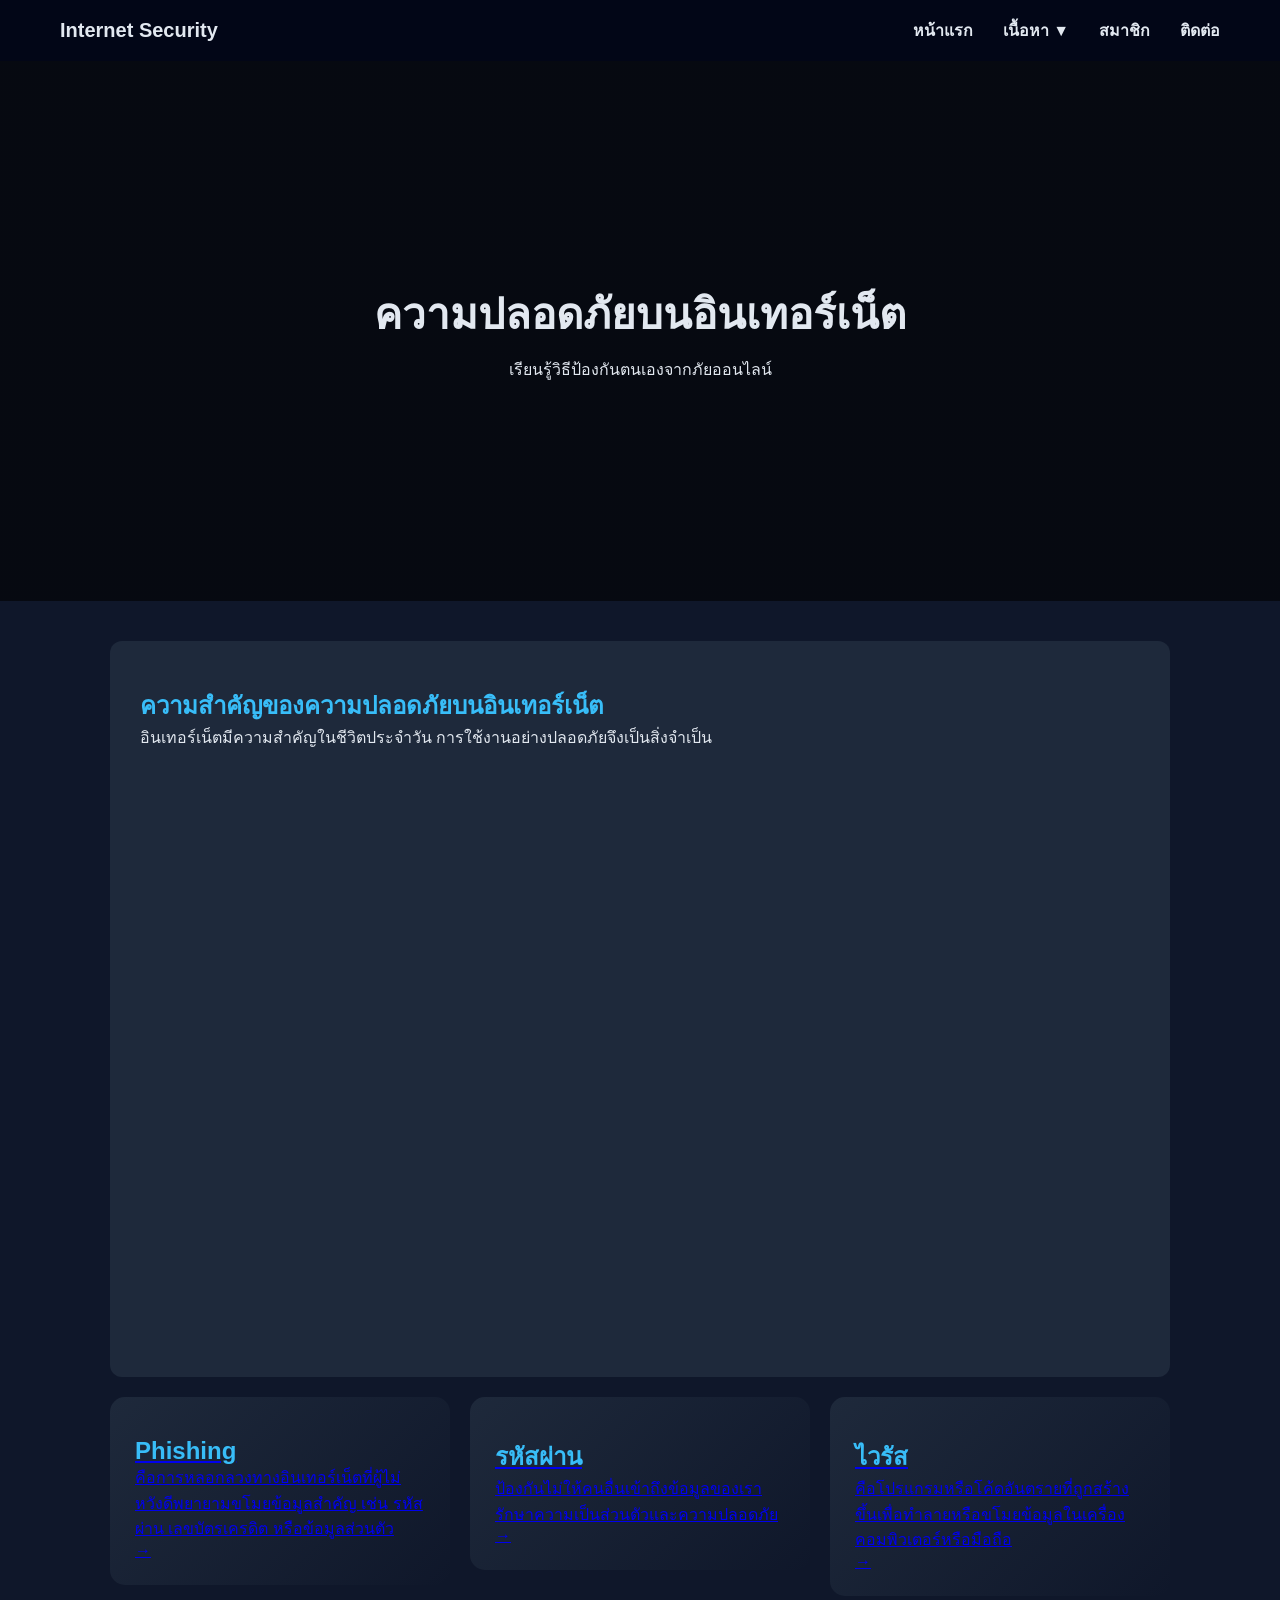
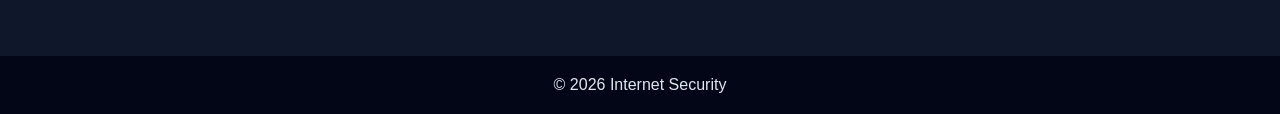
<file: docs/index.html>
<!DOCTYPE html>
<html lang="th">

<head>
    <meta charset="UTF-8">
    <meta name="viewport" content="width=device-width, initial-scale=1.0">
    <title>Internet Security</title>
    <link rel="stylesheet" href="style.css">
</head>

<body>

    <!-- NAVBAR -->
    <nav>
    <h2>Internet Security</h2>

    <div class="hamburger" onclick="toggleMenu()">☰</div>

    <ul class="menu-main">
        <li><a href="index.html">หน้าแรก</a></li>

        <li class="dropdown">
            <a href="#" onclick="toggleDropdown(event)">เนื้อหา ▼</a>
            <ul class="dropdown-menu">
                <li><a href="phishing.html">Phishing</a></li>
                <li><a href="password.html">Password</a></li>
                <li><a href="virus.html">Virus</a></li>
            </ul>
        </li>

        <li><a href="member.html">สมาชิก</a></li>
        <li><a href="contact.html">ติดต่อ</a></li>
    </ul>
</nav>

    <!-- HERO -->
    <div class="hero">
        <div>
            <h1>ความปลอดภัยบนอินเทอร์เน็ต</h1>
            <p>เรียนรู้วิธีป้องกันตนเองจากภัยออนไลน์</p>
        </div>
    </div>

    <!-- CONTENT -->
    <div class="container">
        <div class="card">
            <h2>ความสำคัญของความปลอดภัยบนอินเทอร์เน็ต</h2>
            <p>อินเทอร์เน็ตมีความสำคัญในชีวิตประจำวัน การใช้งานอย่างปลอดภัยจึงเป็นสิ่งจำเป็น</p>
            <iframe class="main-img" src="https://www.youtube.com/embed/7CDGHRnMVbQ" frameborder="0" allowfullscreen>
            </iframe>
        </div>

            <div class="grid">
                <a href="phishing.html" class="card-link">
                    <div class="card pro-card">
                        <h2>Phishing</h2>
                        <p>คือการหลอกลวงทางอินเทอร์เน็ตที่ผู้ไม่หวังดีพยายามขโมยข้อมูลสำคัญ เช่น รหัสผ่าน เลขบัตรเครดิต
                            หรือข้อมูลส่วนตัว</p>
                        <span class="arrow">→</span>
                    </div>
                </a>

                <a href="password.html" class="card-link">
                    <div class="card pro-card">
                        <h2>รหัสผ่าน</h2>
                        <p>ป้องกันไม่ให้คนอื่นเข้าถึงข้อมูลของเรา รักษาความเป็นส่วนตัวและความปลอดภัย</p>
                        <span class="arrow">→</span>
                    </div>
                </a>

                <a href="virus.html" class="card-link">
                    <div class="card pro-card">
                        <h2>ไวรัส</h2>
                        <p>คือโปรแกรมหรือโค้ดอันตรายที่ถูกสร้างขึ้นเพื่อทำลายหรือขโมยข้อมูลในเครื่องคอมพิวเตอร์หรือมือถือ
                        </p>
                        <span class="arrow">→</span>
                    </div>
                </a>
            </div>
        </div>
<script>
function toggleMenu() {
    document.querySelector(".menu-main").classList.toggle("active");
}

function toggleDropdown(e) {
    e.preventDefault();
    let dropdown = e.target.nextElementSibling;
    dropdown.classList.toggle("show");
}
</script>
        <footer class="site-footer">
            © 2026 Internet Security
        </footer>

</body>

</html>
</file>
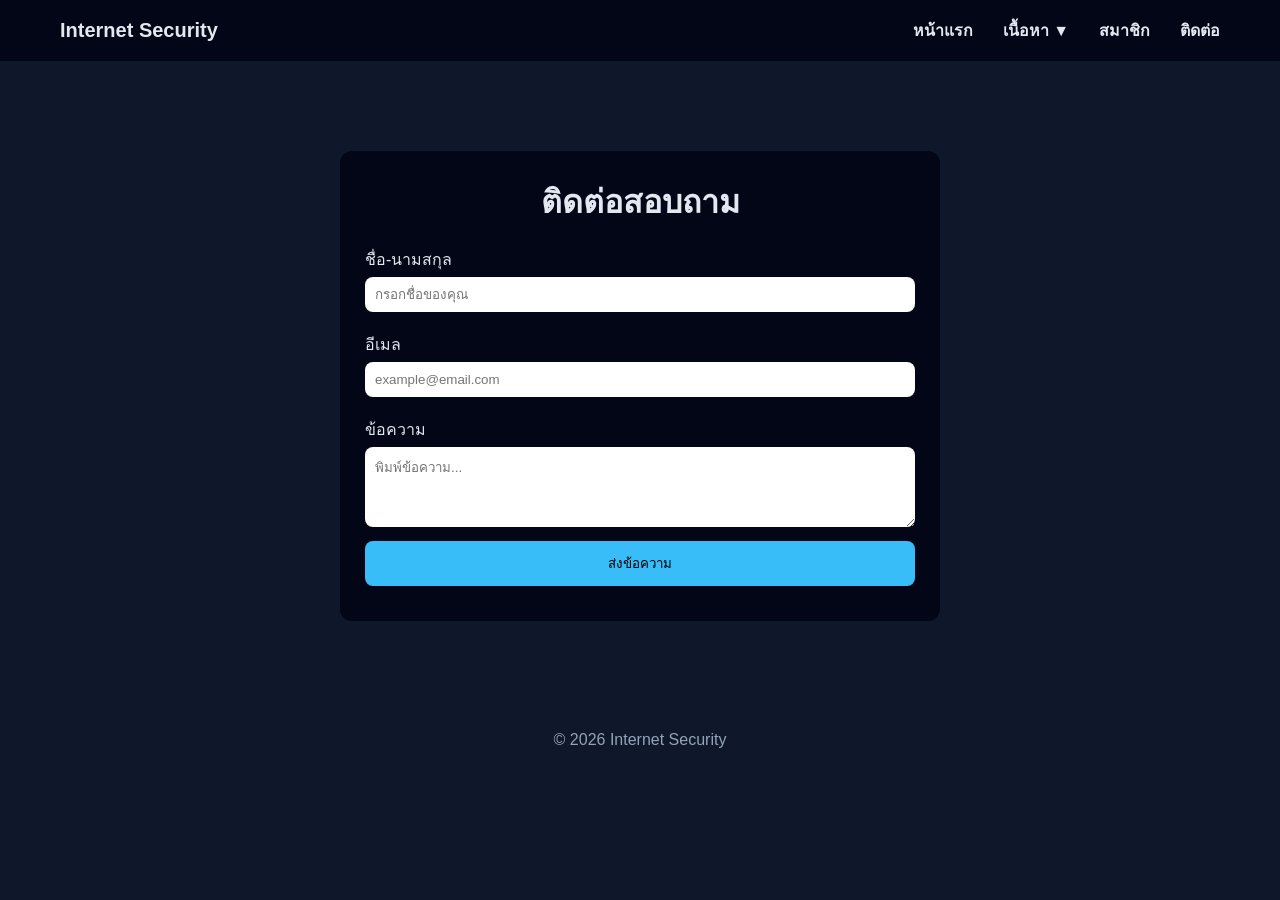
<file: docs/contact.html>
<!DOCTYPE html>
<html lang="th">

<head>
    <meta charset="UTF-8">
    <meta name="viewport" content="width=device-width, initial-scale=1.0">
    <title>Contact</title>

    <link rel="stylesheet" href="style.css">

    <style>
        .form-box {
            max-width: 600px;
            margin: 50px auto;
            background: #020617;
            padding: 25px;
            border-radius: 12px;
            color: #e2e8f0;
        }

        .form-box h1 {
            text-align: center;
            margin-bottom: 20px;
        }

        .form-box label {
            display: block;
            margin: 10px 0 5px;
        }

        .form-box input,
        .form-box textarea {
            width: 100%;
            padding: 10px;
            border-radius: 8px;
            border: none;
            margin-bottom: 10px;
        }

        .form-box button {
            width: 100%;
            padding: 12px;
            border: none;
            border-radius: 8px;
            background: #38bdf8;
            cursor: pointer;
        }

        .form-box button:hover {
            background: #0ea5e9;
        }
    </style>
</head>

<body>

 <nav>
    <h2>Internet Security</h2>

    <div class="hamburger" onclick="toggleMenu()">☰</div>

    <ul class="menu-main">
        <li><a href="index.html">หน้าแรก</a></li>

        <li class="dropdown">
            <a href="#" onclick="toggleDropdown(event)">เนื้อหา ▼</a>
            <ul class="dropdown-menu">
                <li><a href="phishing.html">Phishing</a></li>
                <li><a href="password.html">Password</a></li>
                <li><a href="virus.html">Virus</a></li>
            </ul>
        </li>

        <li><a href="member.html">สมาชิก</a></li>
        <li><a href="contact.html">ติดต่อ</a></li>
    </ul>
</nav>

    <div class="container">

        <div class="form-box">
            <h1>ติดต่อสอบถาม</h1>

            <form onsubmit="submitForm(event)">
                <label>ชื่อ-นามสกุล</label>
                <input type="text" id="name" placeholder="กรอกชื่อของคุณ" required>

                <label>อีเมล</label>
                <input type="email" id="email" placeholder="example@email.com" required>

                <label>ข้อความ</label>
                <textarea rows="4" id="message" placeholder="พิมพ์ข้อความ..." required></textarea>

                <button type="submit">ส่งข้อความ</button>
            </form>

            <p id="status" style="margin-top:10px;"></p>
        </div>

    </div>


    <script>
        function submitForm(e) {
            e.preventDefault();

            let name = document.getElementById("name").value;

            let status = document.getElementById("status");
            status.style.color = "lightgreen";
            status.innerText = "✅ ส่งข้อความสำเร็จ ขอบคุณ " + name;
        }
    </script>
   <script>
function toggleMenu() {
    document.querySelector(".menu-main").classList.toggle("active");
}

function toggleDropdown(e) {
    e.preventDefault();
    let dropdown = e.target.nextElementSibling;
    dropdown.classList.toggle("show");
}
</script>
    <footer style="text-align:center; padding:20px; color:#94a3b8;">
        © 2026 Internet Security
    </footer>
</body>

</html>
</file>
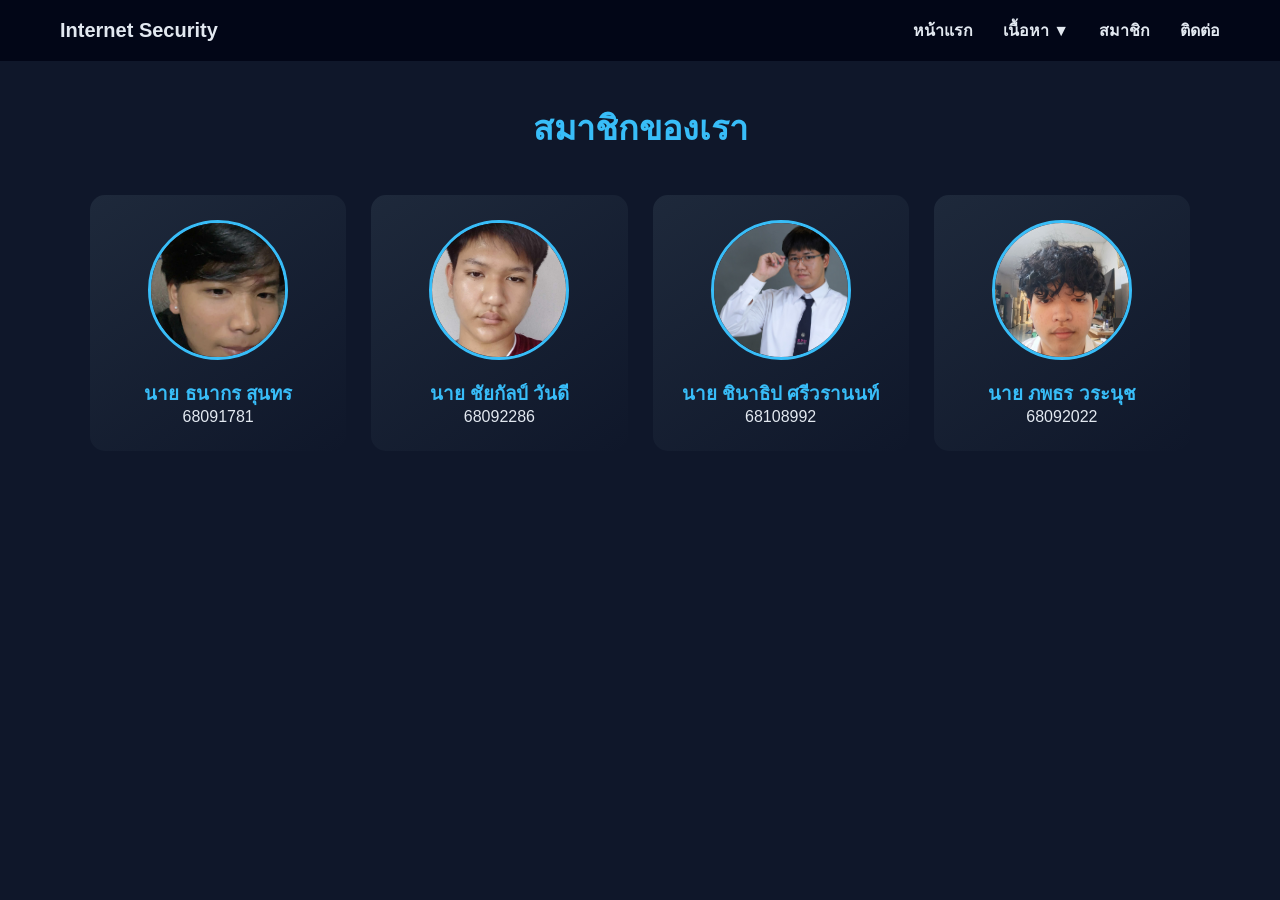
<file: docs/member.html>
<!DOCTYPE html>
<html lang="th">

<head>
    <meta charset="UTF-8">
    <meta name="viewport" content="width=device-width, initial-scale=1.0">
    <title>สมาชิก</title>
    <link rel="stylesheet" href="style.css">

    <style>
        /* ===== TITLE ===== */
        .page-title {
            text-align: center;
            margin: 40px 0;
            font-size: 34px;
            color: #38bdf8;
        }

        /* ===== GRID ===== */
        .grid {
            display: grid;
            grid-template-columns: repeat(auto-fit, minmax(250px, 1fr));
            gap: 25px;
            width: 90%;
            max-width: 1100px;
            margin: auto;
        }

        /* ===== CARD ===== */
        .member-card {
            background: linear-gradient(145deg, #1e293b, #0f172a);
            border-radius: 15px;
            padding: 25px;
            text-align: center;
            transition: 0.4s;
            cursor: pointer;
        }

        .member-card:hover {
            transform: translateY(-10px) scale(1.03);
            box-shadow: 0 15px 40px rgba(0,0,0,0.4);
        }

        .member-card img {
            width: 140px;
            height: 140px;
            object-fit: cover;
            border-radius: 50%;
            margin-bottom: 15px;
            border: 3px solid #38bdf8;
        }

        .member-card h3 {
            color: #38bdf8;
        }

        /* ===== MODAL ===== */
        .modal {
            display: none;
            position: fixed;
            z-index: 2000;
            left: 0;
            top: 0;
            width: 100%;
            height: 100%;
            background: rgba(0,0,0,0.75);
            justify-content: center;
            align-items: center;
        }

        /* 🔥 กล่องใหญ่ขึ้น */
        .modal-content {
            background: #1e293b;
            padding: 40px;
            border-radius: 20px;
            text-align: center;
            width: 90%;
            max-width: 550px;
            position: relative;
            animation: pop 0.3s ease;
        }

        @keyframes pop {
            from {
                transform: scale(0.7);
                opacity: 0;
            }
            to {
                transform: scale(1);
                opacity: 1;
            }
        }

        /* 🔥 รูปใหญ่ขึ้น */
        .modal-content img {
            width: 180px;
            height: 180px;
            border-radius: 50%;
            margin-bottom: 20px;
            border: 4px solid #38bdf8;
        }

        /* 🔥 ตัวหนังสือใหญ่ขึ้น */
        .modal-content h2 {
            font-size: 26px;
            color: #38bdf8;
        }

        .modal-content p {
            font-size: 18px;
            margin-top: 10px;
        }

        .close {
            position: absolute;
            right: 20px;
            top: 15px;
            font-size: 28px;
            cursor: pointer;
        }
    </style>
</head>

<body>

    <!-- NAVBAR -->
  <nav>
    <h2>Internet Security</h2>

    <div class="hamburger" onclick="toggleMenu()">☰</div>

    <ul class="menu-main">
        <li><a href="index.html">หน้าแรก</a></li>

        <li class="dropdown">
            <a href="#" onclick="toggleDropdown(event)">เนื้อหา ▼</a>
            <ul class="dropdown-menu">
                <li><a href="phishing.html">Phishing</a></li>
                <li><a href="password.html">Password</a></li>
                <li><a href="virus.html">Virus</a></li>
            </ul>
        </li>

        <li><a href="member.html">สมาชิก</a></li>
        <li><a href="contact.html">ติดต่อ</a></li>
    </ul>
</nav>

    <!-- TITLE -->
    <h1 class="page-title">สมาชิกของเรา</h1>

    <!-- GRID -->
    <div class="grid">

        <div class="member-card" onclick="openModal('tanakorn')">
            <img src="pic/8d526cfb-7bd1-4ab6-aec5-87c4eb373a5f.jpg">
            <h3>นาย ธนากร สุนทร</h3>
            <p>68091781</p>
        </div>

        <div class="member-card" onclick="openModal('chai')">
            <img src="pic/unnamed.jpg">
            <h3>นาย ชัยกัลป์ วันดี</h3>
            <p>68092286</p>
        </div>

        <div class="member-card" onclick="openModal('china')">
            <img src="pic/b0458208-7d9d-44f3-bbf8-20d2d8d7d494.jpg">
            <h3>นาย ชินาธิป ศรีวรานนท์</h3>
            <p>68108992</p>
        </div>

        <div class="member-card" onclick="openModal('phop')">
            <img src="pic/102aefa7-7595-4638-8652-3645510a17a4.jpg">
            <h3>นาย ภพธร วระนุช</h3>
            <p>68092022</p>
        </div>

    </div>

    <!-- MODAL -->
    <div id="memberModal" class="modal">
        <div class="modal-content">
            <span class="close" onclick="closeModal()">&times;</span>
            <img id="modal-img">
            <h2 id="modal-name"></h2>
            <p id="modal-id"></p>
        </div>
    </div>

    <!-- SCRIPT -->
    <script>
        function openModal(member) {
            const data = {
                tanakorn: {
                    name: "นาย ธนากร สุนทร",
                    id: "68091781",
                    img: "pic/8d526cfb-7bd1-4ab6-aec5-87c4eb373a5f.jpg"
                },
                chai: {
                    name: "นาย ชัยกัลป์ วันดี",
                    id: "68092286",
                    img: "pic/unnamed.jpg"
                },
                china: {
                    name: "นาย ชินาธิป ศรีวรานนท์",
                    id: "68108992",
                    img: "pic/b0458208-7d9d-44f3-bbf8-20d2d8d7d494.jpg"
                },
                phop: {
                    name: "นาย ภพธร วระนุช",
                    id: "68092022",
                    img: "pic/102aefa7-7595-4638-8652-3645510a17a4.jpg"
                }
            };

            document.getElementById("modal-img").src = data[member].img;
            document.getElementById("modal-name").innerText = data[member].name;
            document.getElementById("modal-id").innerText = data[member].id;

            document.getElementById("memberModal").style.display = "flex";
        }

        function closeModal() {
            document.getElementById("memberModal").style.display = "none";
        }

        window.onclick = function(e) {
            const modal = document.getElementById("memberModal");
            if (e.target === modal) {
                modal.style.display = "none";
            }
        }
    </script>
 <script>
function toggleMenu() {
    document.querySelector(".menu-main").classList.toggle("active");
}

function toggleDropdown(e) {
    e.preventDefault();
    let dropdown = e.target.nextElementSibling;
    dropdown.classList.toggle("show");
}
</script>

</body>
</html>
</file>
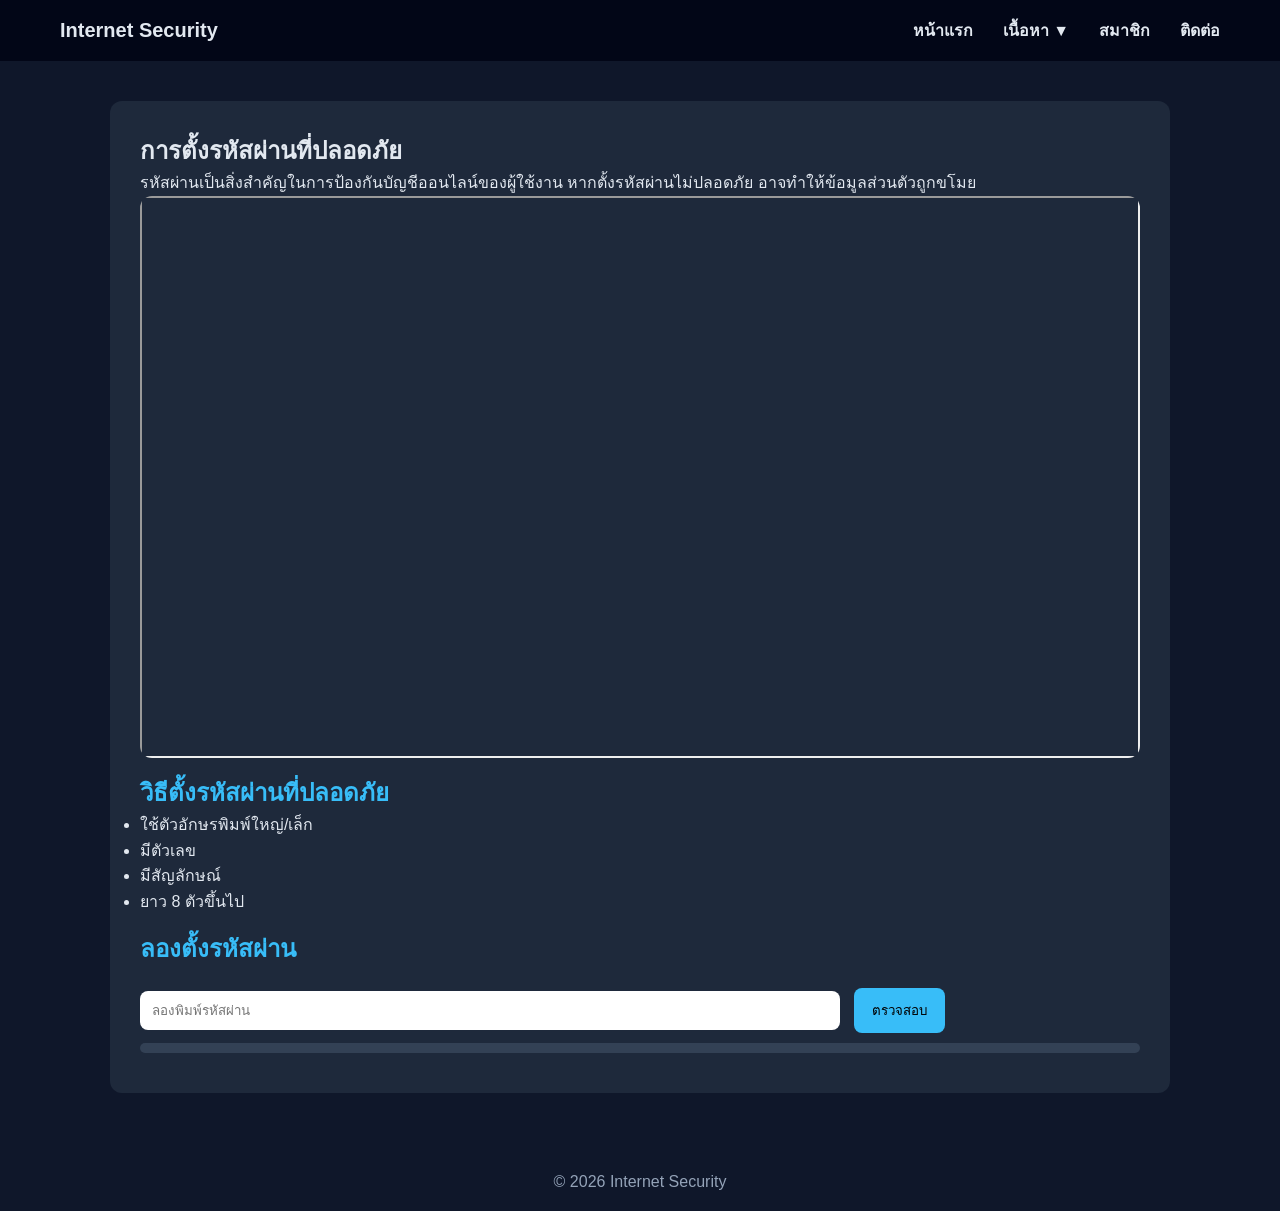
<file: docs/password.html>
<!DOCTYPE html>
<html lang="th">

<head>
    <meta charset="UTF-8">
    <meta name="viewport" content="width=device-width, initial-scale=1.0">
    <title>Password Security</title>

    <link rel="stylesheet" href="style.css">

    <style>
        .password-box {
            margin-top: 20px;
        }

        .password-box input {
            padding: 12px;
            width: 70%;
            border-radius: 8px;
            border: none;
            margin-right: 10px;
        }

        .password-box button {
            padding: 12px 18px;
            border: none;
            border-radius: 8px;
            background: #38bdf8;
            color: black;
            cursor: pointer;
        }

        .password-box button:hover {
            background: #0ea5e9;
        }

        #result {
            margin-top: 10px;
            font-weight: bold;
        }

        /* 🔥 แถบความแข็งแรง */
        .strength-bar {
            height: 10px;
            border-radius: 10px;
            margin-top: 10px;
            background: #334155;
            overflow: hidden;
        }

        .strength-fill {
            height: 100%;
            width: 0%;
            transition: 0.4s;
        }
    </style>
</head>

<body>

    <nav>
    <h2>Internet Security</h2>

    <div class="hamburger" onclick="toggleMenu()">☰</div>

    <ul class="menu-main">
        <li><a href="index.html">หน้าแรก</a></li>

        <li class="dropdown">
            <a href="#" onclick="toggleDropdown(event)">เนื้อหา ▼</a>
            <ul class="dropdown-menu">
                <li><a href="phishing.html">Phishing</a></li>
                <li><a href="password.html">Password</a></li>
                <li><a href="virus.html">Virus</a></li>
            </ul>
        </li>

        <li><a href="member.html">สมาชิก</a></li>
        <li><a href="contact.html">ติดต่อ</a></li>
    </ul>
</nav>

    <section class="container">
        <div class="card">

            <h1>การตั้งรหัสผ่านที่ปลอดภัย</h1>

            <p>
                รหัสผ่านเป็นสิ่งสำคัญในการป้องกันบัญชีออนไลน์ของผู้ใช้งาน
                หากตั้งรหัสผ่านไม่ปลอดภัย อาจทำให้ข้อมูลส่วนตัวถูกขโมย
            </p>

            <div class="video-container">
                <iframe src="https://www.youtube.com/embed/qPnawKWLpkU" title="YouTube video"
                    allow="accelerometer; autoplay; clipboard-write; encrypted-media; gyroscope; picture-in-picture"
                    allowfullscreen>
                </iframe>
            </div>

            <h2>วิธีตั้งรหัสผ่านที่ปลอดภัย</h2>
            <ul>
                <li>ใช้ตัวอักษรพิมพ์ใหญ่/เล็ก</li>
                <li>มีตัวเลข</li>
                <li>มีสัญลักษณ์</li>
                <li>ยาว 8 ตัวขึ้นไป</li>
            </ul>

            <h2>ลองตั้งรหัสผ่าน</h2>

            <div class="password-box">
                <input type="text" id="passwordInput" placeholder="ลองพิมพ์รหัสผ่าน">
                <button onclick="checkPassword()">ตรวจสอบ</button>

                <div class="strength-bar">
                    <div class="strength-fill" id="strengthFill"></div>
                </div>

                <p id="result"></p>
            </div>

        </div>
    </section>

    <script>
        function checkPassword() {
            let password = document.getElementById("passwordInput").value;
            let result = document.getElementById("result");
            let bar = document.getElementById("strengthFill");

            let score = 0;

            if (password.length >= 8) score++;
            if (/[A-Z]/.test(password)) score++;
            if (/[a-z]/.test(password)) score++;
            if (/[0-9]/.test(password)) score++;
            if (/[@#$%^&*!]/.test(password)) score++;

            if (score <= 2) {
                result.innerText = "❌ อ่อน";
                result.style.color = "red";
                bar.style.width = "30%";
                bar.style.background = "red";
            } else if (score <= 4) {
                result.innerText = "⚠️ ปานกลาง";
                result.style.color = "orange";
                bar.style.width = "60%";
                bar.style.background = "orange";
            } else {
                result.innerText = "✅ แข็งแรงมาก";
                result.style.color = "lightgreen";
                bar.style.width = "100%";
                bar.style.background = "lime";
            }
        }
    </script>
  <script>
function toggleMenu() {
    document.querySelector(".menu-main").classList.toggle("active");
}

function toggleDropdown(e) {
    e.preventDefault();
    let dropdown = e.target.nextElementSibling;
    dropdown.classList.toggle("show");
}
</script>

    <footer style="text-align:center; padding:20px; color:#94a3b8;">
        © 2026 Internet Security
    </footer>
  
</body>

</html>
</file>
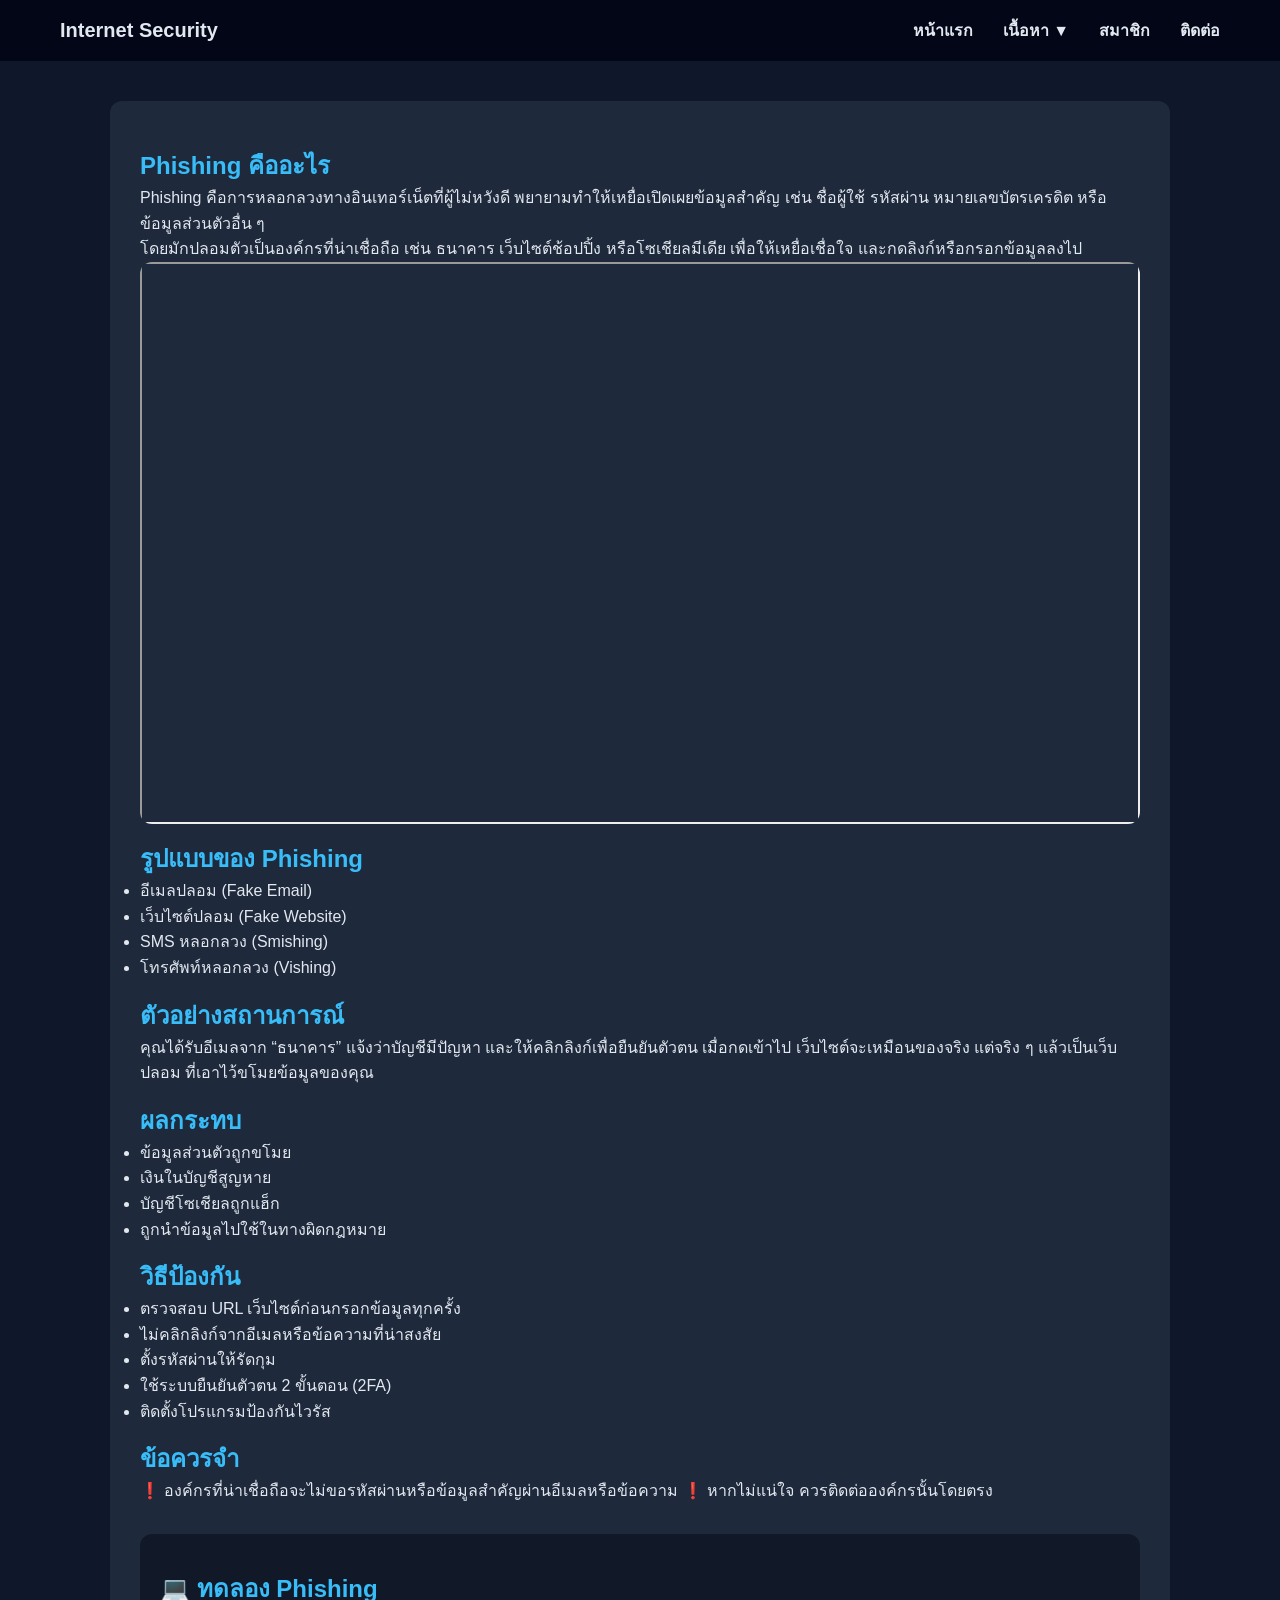
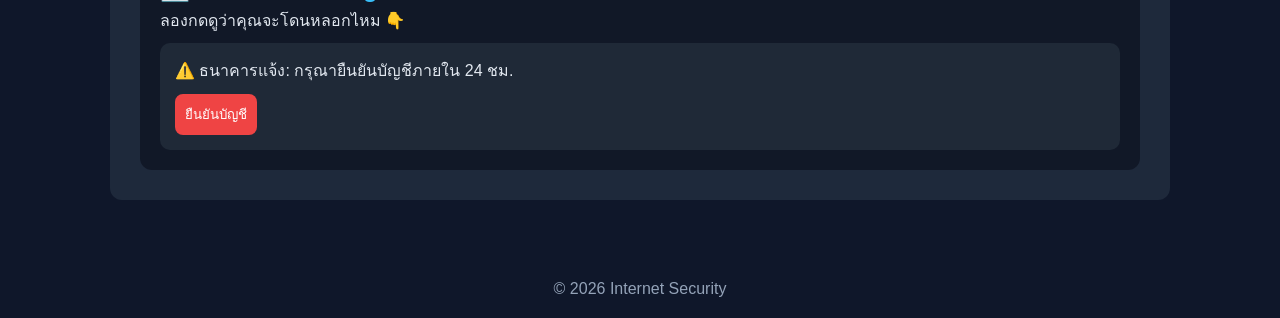
<file: docs/phishing.html>
<!DOCTYPE html>
<html lang="th">

<head>
    <meta charset="UTF-8">
    <meta name="viewport" content="width=device-width, initial-scale=1.0">
    <title>Phishing</title>

    <link rel="stylesheet" href="style.css">

    <style>
        /* ===== DEMO ===== */
        .demo-box {
            background: #111827;
            border-radius: 12px;
            padding: 20px;
            margin-top: 30px;
        }

        .fake-email {
            background: #1f2937;
            padding: 15px;
            border-radius: 10px;
            margin-top: 10px;
        }

        .fake-email button {
            margin-top: 10px;
            padding: 10px;
            border: none;
            background: #ef4444;
            color: white;
            border-radius: 8px;
            cursor: pointer;
            transition: 0.3s;
        }

        .fake-email button:hover {
            transform: scale(1.05);
        }

        /* ===== POPUP ===== */
        .popup {
            display: none;
            position: fixed;
            top: 0;
            left: 0;
            width: 100%;
            height: 100%;
            background: rgba(0,0,0,0.7);
            justify-content: center;
            align-items: center;
        }

        .popup-content {
            background: #0f172a;
            padding: 25px;
            border-radius: 12px;
            text-align: center;
            animation: pop 0.3s;
        }

        .popup-content button {
            margin-top: 15px;
            padding: 10px 15px;
            border: none;
            background: #38bdf8;
            border-radius: 8px;
            cursor: pointer;
        }

        @keyframes pop {
            0% { transform: scale(0.7); }
            100% { transform: scale(1); }
        }
    </style>
</head>

<body>

<nav>
    <h2>Internet Security</h2>

    <div class="hamburger" onclick="toggleMenu()">☰</div>

    <ul class="menu-main">
        <li><a href="index.html">หน้าแรก</a></li>

        <li class="dropdown">
            <a href="#" onclick="toggleDropdown(event)">เนื้อหา ▼</a>
            <ul class="dropdown-menu">
                <li><a href="phishing.html">Phishing</a></li>
                <li><a href="password.html">Password</a></li>
                <li><a href="virus.html">Virus</a></li>
            </ul>
        </li>

        <li><a href="member.html">สมาชิก</a></li>
        <li><a href="contact.html">ติดต่อ</a></li>
    </ul>
</nav>

<div class="container">

    <div class="card">

        <h2>Phishing คืออะไร</h2>

        <p>
            Phishing คือการหลอกลวงทางอินเทอร์เน็ตที่ผู้ไม่หวังดี
            พยายามทำให้เหยื่อเปิดเผยข้อมูลสำคัญ เช่น
            ชื่อผู้ใช้ รหัสผ่าน หมายเลขบัตรเครดิต หรือข้อมูลส่วนตัวอื่น ๆ
        </p>

        <p>
            โดยมักปลอมตัวเป็นองค์กรที่น่าเชื่อถือ เช่น ธนาคาร
            เว็บไซต์ช้อปปิ้ง หรือโซเชียลมีเดีย เพื่อให้เหยื่อเชื่อใจ
            และกดลิงก์หรือกรอกข้อมูลลงไป
        </p>

        <!-- 🎬 VIDEO -->
        <div class="video-container">
            <iframe src="https://www.youtube.com/embed/faQtHaDmrkU"
                allowfullscreen></iframe>
        </div>

        <h2>รูปแบบของ Phishing</h2>
        <ul>
            <li>อีเมลปลอม (Fake Email)</li>
            <li>เว็บไซต์ปลอม (Fake Website)</li>
            <li>SMS หลอกลวง (Smishing)</li>
            <li>โทรศัพท์หลอกลวง (Vishing)</li>
        </ul>

        <h2>ตัวอย่างสถานการณ์</h2>
        <p>
            คุณได้รับอีเมลจาก “ธนาคาร” แจ้งว่าบัญชีมีปัญหา
            และให้คลิกลิงก์เพื่อยืนยันตัวตน เมื่อกดเข้าไป
            เว็บไซต์จะเหมือนของจริง แต่จริง ๆ แล้วเป็นเว็บปลอม
            ที่เอาไว้ขโมยข้อมูลของคุณ
        </p>

        <h2>ผลกระทบ</h2>
        <ul>
            <li>ข้อมูลส่วนตัวถูกขโมย</li>
            <li>เงินในบัญชีสูญหาย</li>
            <li>บัญชีโซเชียลถูกแฮ็ก</li>
            <li>ถูกนำข้อมูลไปใช้ในทางผิดกฎหมาย</li>
        </ul>

        <h2>วิธีป้องกัน</h2>

        <ul>
            <li>ตรวจสอบ URL เว็บไซต์ก่อนกรอกข้อมูลทุกครั้ง</li>
            <li>ไม่คลิกลิงก์จากอีเมลหรือข้อความที่น่าสงสัย</li>
            <li>ตั้งรหัสผ่านให้รัดกุม</li>
            <li>ใช้ระบบยืนยันตัวตน 2 ขั้นตอน (2FA)</li>
            <li>ติดตั้งโปรแกรมป้องกันไวรัส</li>
        </ul>

        <h2>ข้อควรจำ</h2>
        <p>
            ❗ องค์กรที่น่าเชื่อถือจะไม่ขอรหัสผ่านหรือข้อมูลสำคัญผ่านอีเมลหรือข้อความ
            ❗ หากไม่แน่ใจ ควรติดต่อองค์กรนั้นโดยตรง
        </p>

        <!-- 💥 ลูกเล่นเพิ่ม -->
        <div class="demo-box">
            <h2>💻 ทดลอง Phishing</h2>
            <p>ลองกดดูว่าคุณจะโดนหลอกไหม 👇</p>

            <div class="fake-email">
                <p>⚠️ ธนาคารแจ้ง: กรุณายืนยันบัญชีภายใน 24 ชม.</p>
                <button onclick="showPopup()">ยืนยันบัญชี</button>
            </div>
        </div>

    </div>

</div>

<!-- POPUP -->
<div class="popup" id="popup">
    <div class="popup-content">
        <h2>⚠️ นี่คือ Phishing!</h2>
        <p>ถ้าเป็นของจริง คุณอาจเสียข้อมูลไปแล้ว</p>
        <button onclick="closePopup()">เข้าใจแล้ว</button>
    </div>
</div>

<footer style="text-align:center; padding:20px; color:#94a3b8;">
    © 2026 Internet Security
</footer>

<script>
function showPopup() {
    document.getElementById("popup").style.display = "flex";
}

function closePopup() {
    document.getElementById("popup").style.display = "none";
}
</script>
<script>
function toggleMenu() {
    document.querySelector(".menu-main").classList.toggle("active");
}

function toggleDropdown(e) {
    e.preventDefault();
    let dropdown = e.target.nextElementSibling;
    dropdown.classList.toggle("show");
}
</script>

</body>
</html>
</file>
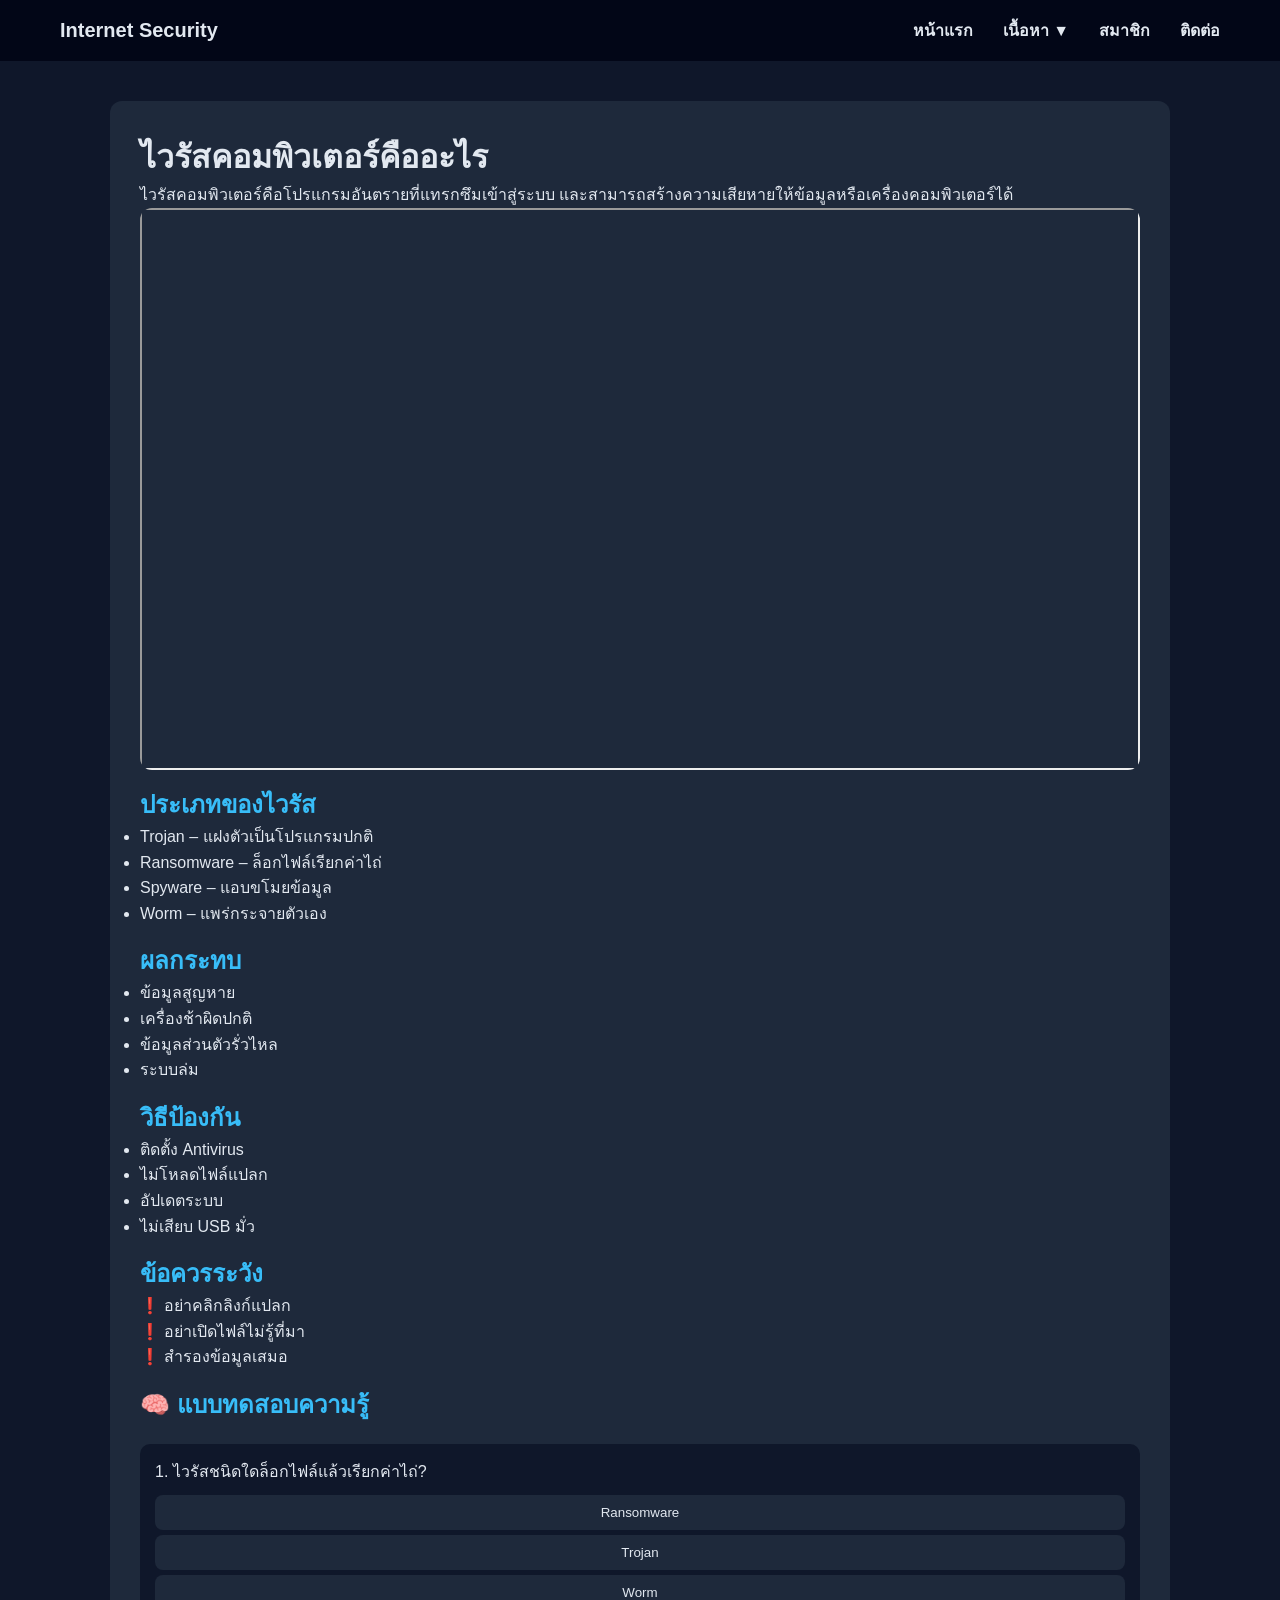
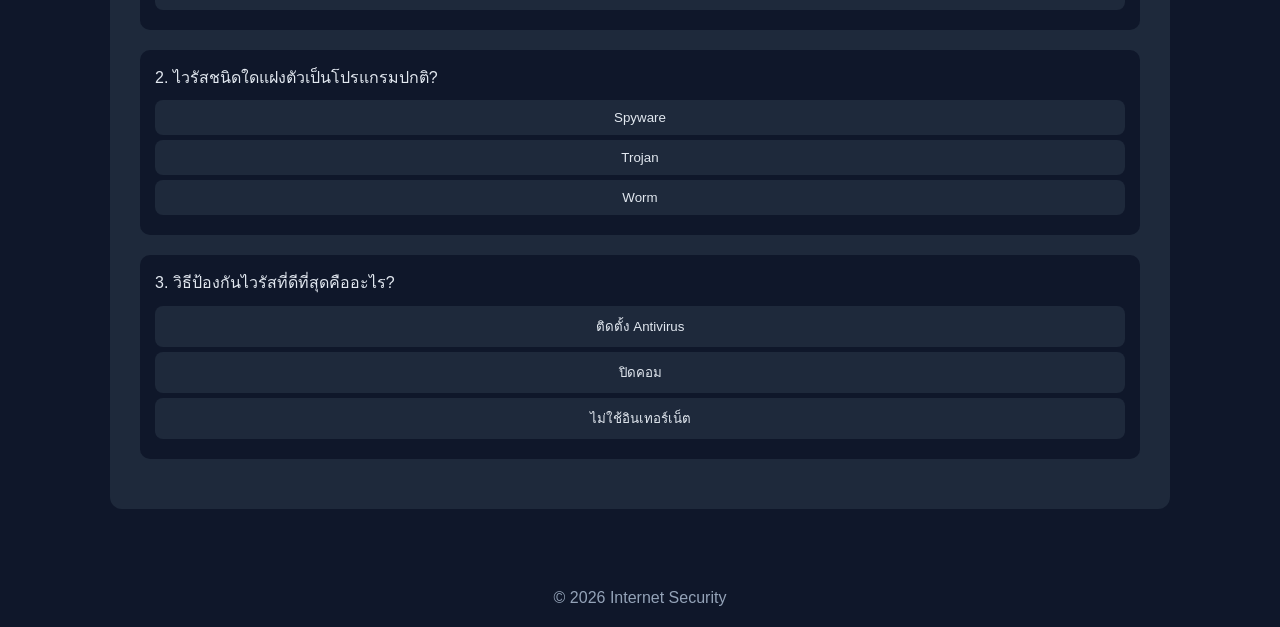
<file: docs/virus.html>
<!DOCTYPE html>
<html lang="th">

<head>
    <meta charset="UTF-8">
    <meta name="viewport" content="width=device-width, initial-scale=1.0">
    <title>Virus</title>

    <link rel="stylesheet" href="style.css">

    <style>
        /* ===== QUIZ ===== */
        .quiz-box {
            margin-top: 20px;
        }

        .quiz-question {
            margin-bottom: 20px;
            padding: 15px;
            background: #0f172a;
            border-radius: 10px;
        }

        .quiz-question p {
            margin-bottom: 10px;
        }

        .quiz-question button {
            display: block;
            width: 100%;
            margin: 5px 0;
            padding: 10px;
            border: none;
            border-radius: 8px;
            background: #1e293b;
            color: #e2e8f0;
            cursor: pointer;
            transition: 0.3s;
        }

        .quiz-question button:hover {
            background: #38bdf8;
            color: black;
        }

        .correct {
            background: green !important;
            color: white;
        }

        .wrong {
            background: red !important;
            color: white;
        }

        #score {
            margin-top: 20px;
            text-align: center;
        }
    </style>
</head>

<body>

<nav>
    <h2>Internet Security</h2>

    <div class="hamburger" onclick="toggleMenu()">☰</div>

    <ul class="menu-main">
        <li><a href="index.html">หน้าแรก</a></li>

        <li class="dropdown">
            <a href="#" onclick="toggleDropdown(event)">เนื้อหา ▼</a>
            <ul class="dropdown-menu">
                <li><a href="phishing.html">Phishing</a></li>
                <li><a href="password.html">Password</a></li>
                <li><a href="virus.html">Virus</a></li>
            </ul>
        </li>

        <li><a href="member.html">สมาชิก</a></li>
        <li><a href="contact.html">ติดต่อ</a></li>
    </ul>
</nav>

<div class="container">
    <div class="card">

        <h1>ไวรัสคอมพิวเตอร์คืออะไร</h1>

        <p>
            ไวรัสคอมพิวเตอร์คือโปรแกรมอันตรายที่แทรกซึมเข้าสู่ระบบ
            และสามารถสร้างความเสียหายให้ข้อมูลหรือเครื่องคอมพิวเตอร์ได้
        </p>

        <!-- 🎬 วิดีโอ -->
        <div class="video-container">
            <iframe src="https://www.youtube.com/embed/EO9vfkd_leI?si=D7iKANxCyYHv7ChM"
                allowfullscreen>
            </iframe>
        </div>

        <h2>ประเภทของไวรัส</h2>
        <ul>
            <li>Trojan – แฝงตัวเป็นโปรแกรมปกติ</li>
            <li>Ransomware – ล็อกไฟล์เรียกค่าไถ่</li>
            <li>Spyware – แอบขโมยข้อมูล</li>
            <li>Worm – แพร่กระจายตัวเอง</li>
        </ul>

        <h2>ผลกระทบ</h2>
        <ul>
            <li>ข้อมูลสูญหาย</li>
            <li>เครื่องช้าผิดปกติ</li>
            <li>ข้อมูลส่วนตัวรั่วไหล</li>
            <li>ระบบล่ม</li>
        </ul>

        <h2>วิธีป้องกัน</h2>
        <ul>
            <li>ติดตั้ง Antivirus</li>
            <li>ไม่โหลดไฟล์แปลก</li>
            <li>อัปเดตระบบ</li>
            <li>ไม่เสียบ USB มั่ว</li>
        </ul>

        <h2>ข้อควรระวัง</h2>
        <p>
            ❗ อย่าคลิกลิงก์แปลก <br>
            ❗ อย่าเปิดไฟล์ไม่รู้ที่มา <br>
            ❗ สำรองข้อมูลเสมอ
        </p>

        <!-- 🧠 QUIZ -->
        <h2>🧠 แบบทดสอบความรู้</h2>

        <div class="quiz-box">

            <div class="quiz-question">
                <p>1. ไวรัสชนิดใดล็อกไฟล์แล้วเรียกค่าไถ่?</p>
                <button onclick="checkAnswer(this, true)">Ransomware</button>
                <button onclick="checkAnswer(this, false)">Trojan</button>
                <button onclick="checkAnswer(this, false)">Worm</button>
            </div>

            <div class="quiz-question">
                <p>2. ไวรัสชนิดใดแฝงตัวเป็นโปรแกรมปกติ?</p>
                <button onclick="checkAnswer(this, false)">Spyware</button>
                <button onclick="checkAnswer(this, true)">Trojan</button>
                <button onclick="checkAnswer(this, false)">Worm</button>
            </div>

            <div class="quiz-question">
                <p>3. วิธีป้องกันไวรัสที่ดีที่สุดคืออะไร?</p>
                <button onclick="checkAnswer(this, true)">ติดตั้ง Antivirus</button>
                <button onclick="checkAnswer(this, false)">ปิดคอม</button>
                <button onclick="checkAnswer(this, false)">ไม่ใช้อินเทอร์เน็ต</button>
            </div>

            <h3 id="score"></h3>
        </div>

    </div>
</div>

<footer style="text-align:center; padding:20px; color:#94a3b8;">
    © 2026 Internet Security
</footer>

<script>
let score = 0;
let answered = 0;

function checkAnswer(btn, isCorrect) {
    let buttons = btn.parentElement.querySelectorAll("button");

    if (btn.parentElement.classList.contains("done")) return;

    btn.parentElement.classList.add("done");
    answered++;

    buttons.forEach(b => b.disabled = true);

    if (isCorrect) {
        btn.classList.add("correct");
        score++;
    } else {
        btn.classList.add("wrong");
    }

    if (answered === 3) {
        document.getElementById("score").innerText =
            "🎯 คะแนนของคุณ: " + score + " / 3";
    }
}
</script>
<script>
function toggleMenu() {
    document.querySelector(".menu-main").classList.toggle("active");
}

function toggleDropdown(e) {
    e.preventDefault();
    let dropdown = e.target.nextElementSibling;
    dropdown.classList.toggle("show");
}
</script>

</body>
</html>
</file>
<file: docs/style.css>
* {
    margin: 0;
    padding: 0;
    box-sizing: border-box;
    font-family: 'Segoe UI', sans-serif;
}

body {
    background: #0f172a;
    color: #e2e8f0;
}

/* ===== NAV ===== */
nav {
    display: flex;
    align-items: center;
    justify-content: space-between;
    padding: 18px 60px;
    background: #020617;
    position: sticky;
    top: 0;
    z-index: 1000;
}

nav h2 {
    font-size: 20px;
}

/* ===== HAMBURGER ===== */
.hamburger {
    display: none;
    font-size: 26px;
    cursor: pointer;
    color: white;
}

/* ===== MENU ===== */
.menu-main {
    list-style: none;
    display: flex;
    align-items: center;
    gap: 30px;
}

.menu-main li {
    position: relative;
}

.menu-main a {
    color: #e2e8f0;
    text-decoration: none;
    font-weight: bold;
    transition: 0.3s;
}

.menu-main a:hover {
    color: #38bdf8;
}

/* ===== DROPDOWN ===== */
.dropdown-menu {
    display: none;
    position: absolute;
    top: 100%;
    left: 0;
    background: #020617;
    border-radius: 5px;
    list-style: none;
    padding: 10px 0;
    min-width: 150px;
    box-shadow: 0 10px 25px rgba(0,0,0,0.5);
}

.dropdown-menu.show {
    display: block;
}

.dropdown-menu a {
    padding: 8px 20px;
    display: block;
}

.dropdown-menu a:hover {
    background: #1e293b;
}

/* ===== HERO ===== */
.hero {
    height: 60vh;
    background: linear-gradient(rgba(0,0,0,0.6), rgba(0,0,0,0.6)),
    url('https://images.unsplash.com/photo-1518770660439-4636190af475');
    background-size: cover;
    background-position: center;
    display: flex;
    justify-content: center;
    align-items: center;
    text-align: center;
}

.hero h1 {
    font-size: 42px;
}

.hero p {
    margin-top: 10px;
}

/* ===== CONTAINER ===== */
.container {
    width: 90%;
    max-width: 1100px;
    margin: auto;
    padding: 40px 20px;
}

/* ===== CARD ===== */
.card {
    background: #1e293b;
    padding: 30px;
    border-radius: 12px;
    margin-bottom: 20px;
}

.card img,
.main-img {
    width: 100%;
    border-radius: 12px;
    margin: 15px 0;
    aspect-ratio: 16/9;
}

.card h2 {
    color: #38bdf8;
    margin-top: 15px;
}

.card p,
.card ul {
    line-height: 1.6;
}

/* ===== GRID ===== */
.grid {
    display: grid;
    grid-template-columns: repeat(3, 1fr);
    gap: 20px;
}

/* ===== CARD EFFECT ===== */
.pro-card {
    border-radius: 15px;
    padding: 25px;
    background: linear-gradient(135deg, #1e293b, #0f172a);
    transition: 0.4s;
}

.pro-card:hover {
    transform: translateY(-10px);
}

/* ===== MEMBER ===== */
.member-card {
    background: #1e293b;
    border-radius: 15px;
    padding: 20px;
    text-align: center;
    transition: 0.3s;
}

.member-card img {
    width: 140px;
    height: 140px;
    border-radius: 50%;
}

.member-card:hover {
    transform: translateY(-10px);
}

/* ===== FOOTER ===== */
.site-footer {
    background: #020617;
    text-align: center;
    padding: 20px;
}

/* ===== VIDEO ===== */
.video-container {
    width: 100%;
    aspect-ratio: 16/9;
    border-radius: 12px;
    overflow: hidden;
}

.video-container iframe {
    width: 100%;
    height: 100%;
    display: block;
}

/* ===== MOBILE ===== */
@media (max-width: 768px) {

    nav {
        padding: 15px 20px;
    }

    .hamburger {
        display: block;
    }

    .menu-main {
        display: none;
        flex-direction: column;
        width: 100%;
        background: #020617;
        margin-top: 10px;
        padding: 10px 0;
    }

    .menu-main.active {
        display: flex;
    }

    .menu-main li {
        width: 100%;
        padding: 10px 20px;
    }

    .menu-main a {
        display: block;
    }

    .dropdown-menu {
        position: relative;
        width: 100%;
        box-shadow: none;
    }

    .grid {
        grid-template-columns: 1fr;
    }
}
</file>
